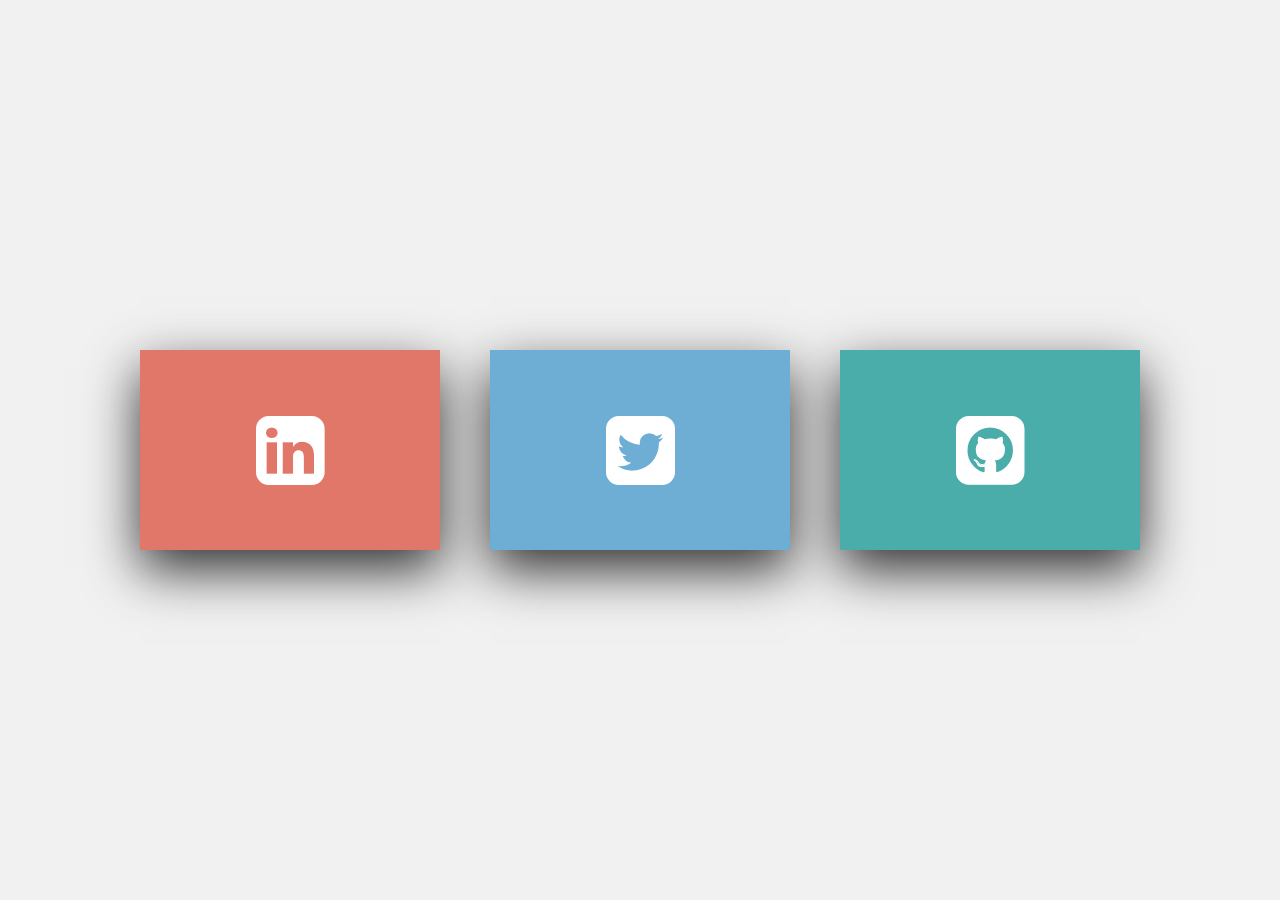
<file: app/View/index.html>
<!DOCTYPE html>
<html>

<head>
    <meta charset="utf-8" />
    <meta http-equiv="X-UA-Compatible" content="IE=edge">
    <title>Cards Hover2</title>
    <meta name="viewport" content="width=device-width, initial-scale=1">
    <link rel="stylesheet" type="text/css" media="screen" href="styleh.css" />
    <link href="https://stackpath.bootstrapcdn.com/font-awesome/4.7.0/css/font-awesome.min.css" rel="stylesheet" integrity="sha384-wvfXpqpZZVQGK6TAh5PVlGOfQNHSoD2xbE+QkPxCAFlNEevoEH3Sl0sibVcOQVnN"
        crossorigin="anonymous">
</head>

<body>
    <div class="container">
        <div class="card">
            <div class="face face1">
                <div class="content">
                    <div class="icon">
                        <i class="fa fa-linkedin-square" aria-hidden="true"></i>
                    </div>
                </div>
            </div>
            <div class="face face2">
                <div class="content">
                    <h3>
                        <a href="#" target="_blank">Card</a>
                    </h3>
                    <p>This is where I network and build my professional protfolio.</p>
                </div>
            </div>
        </div>
        <div class="card">
            <div class="face face1">
                <div class="content">
                    <div class="icon">
                        <i class="fa fa-twitter-square" aria-hidden="true"></i>
                    </div>
                </div>
            </div>
            <div class="face face2">
                <div class="content">
                    <h3>
                        <a href="#" target="_blank">Card</a>
                    </h3>
                    <p>This is where I read news and network with different social groups.</p>
                </div>
            </div>
        </div>
        <div class="card">
            <div class="face face1">
                <div class="content">
                    <div class="icon">
                        <i class="fa fa-github-square" aria-hidden="true"></i>
                    </div>
                </div>
            </div>
            <div class="face face2">
                <div class="content">
                    <h3>
                        <a href="#" target="_blank">Card</a>
                    </h3>
                    <p>This is where I share code and work on projects.</p>
                </div>
            </div>
        </div>
    </div>
</body>

</html>
</file>
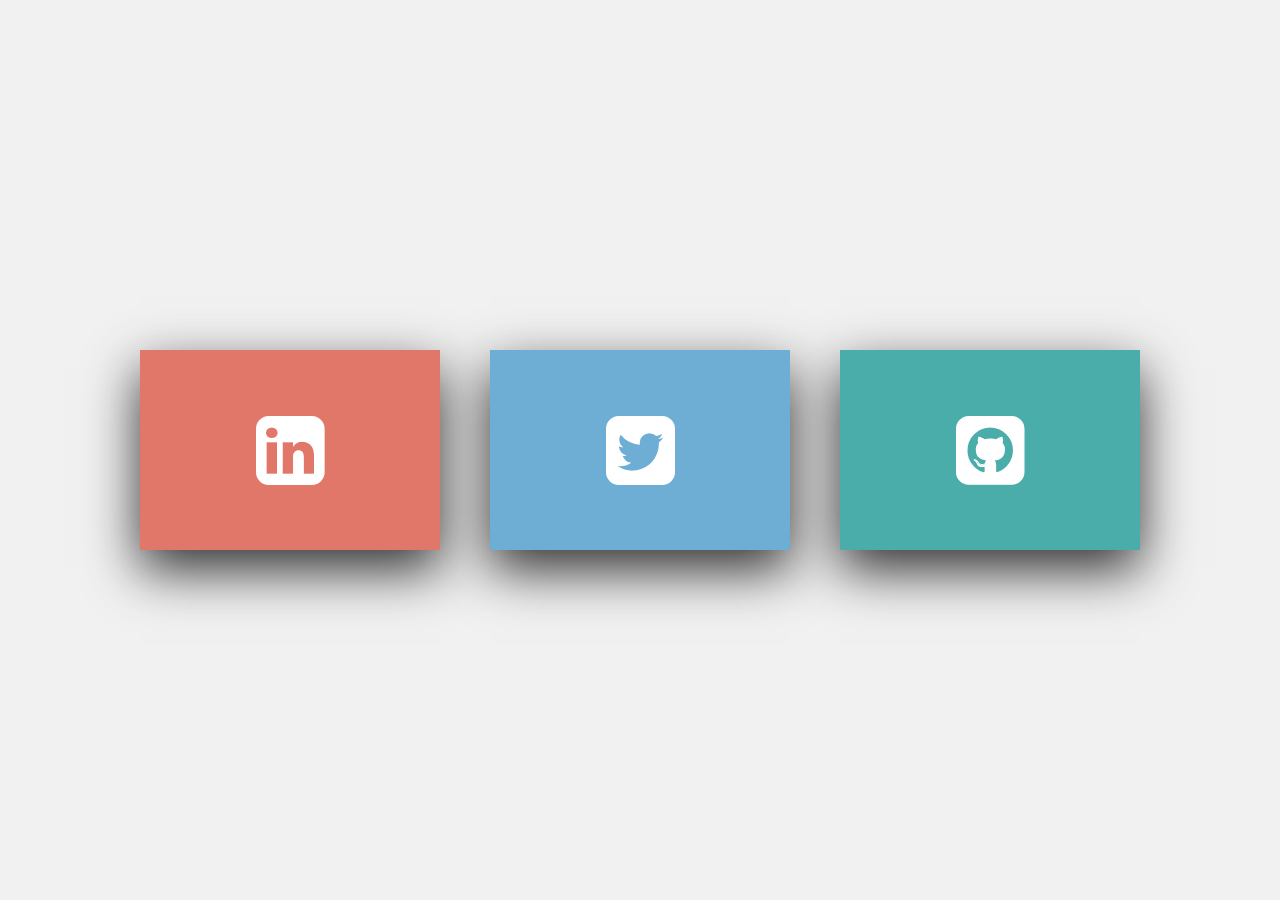
<file: app/View/Backlog · Azultunes_files/index.html>
<!DOCTYPE html>
<html>

<head>
    <meta charset="utf-8" />
    <meta http-equiv="X-UA-Compatible" content="IE=edge">
    <title>Cards Hover2</title>
    <meta name="viewport" content="width=device-width, initial-scale=1">
    <link rel="stylesheet" type="text/css" media="screen" href="style.css" />
    <link href="https://stackpath.bootstrapcdn.com/font-awesome/4.7.0/css/font-awesome.min.css" rel="stylesheet" integrity="sha384-wvfXpqpZZVQGK6TAh5PVlGOfQNHSoD2xbE+QkPxCAFlNEevoEH3Sl0sibVcOQVnN"
        crossorigin="anonymous">
</head>

<body>
    <div class="container">
        <div class="card">
            <div class="face face1">
                <div class="content">
                    <div class="icon">
                        <i class="fa fa-linkedin-square" aria-hidden="true"></i>
                    </div>
                </div>
            </div>
            <div class="face face2">
                <div class="content">
                    <h3>
                        <a href="#" target="_blank">Card</a>
                    </h3>
                    <p>This is where I network and build my professional protfolio.</p>
                </div>
            </div>
        </div>
        <div class="card">
            <div class="face face1">
                <div class="content">
                    <div class="icon">
                        <i class="fa fa-twitter-square" aria-hidden="true"></i>
                    </div>
                </div>
            </div>
            <div class="face face2">
                <div class="content">
                    <h3>
                        <a href="#" target="_blank">Card</a>
                    </h3>
                    <p>This is where I read news and network with different social groups.</p>
                </div>
            </div>
        </div>
        <div class="card">
            <div class="face face1">
                <div class="content">
                    <div class="icon">
                        <i class="fa fa-github-square" aria-hidden="true"></i>
                    </div>
                </div>
            </div>
            <div class="face face2">
                <div class="content">
                    <h3>
                        <a href="#" target="_blank">Card</a>
                    </h3>
                    <p>This is where I share code and work on projects.</p>
                </div>
            </div>
        </div>
    </div>
</body>

</html>
</file>
<file: app/View/styleh.css>
/* author: https://codepen.io/AdamDipinto/pen/JjPmxPe
Adam Dipinto */

body {
    margin: 0;
    padding: 0;
    min-height: 100vh;
    background: #333;
    display: flex;
    justify-content: center;
    align-items: center;   
    font-family: sans-serif;
    background-color: #f1f1f1; 
}

.container {
    width: 1000px;
    position: relative;
    display: flex;
    justify-content: space-between;
}

.container .card {
    position: relative;
    border-radius: 10px;
}

.container .card .icon {
    position: absolute;
    top: 0;
    left: 0;
    width: 100%;
    height: 100%;
    background: #f00;
    transition: 0.7s;
    z-index: 1;
}

.container .card:nth-child(1) .icon {
    background: #e07768;
}

.container .card:nth-child(2) .icon {
    background: #6eadd4;
}

.container .card:nth-child(3) .icon {
    background: #4aada9;
}


.container .card .icon .fa {
    position: absolute;
    top: 50%;
    left: 50%;
    transform: translate(-50%, -50%);
    font-size: 80px;
    transition: 0.7s;
    color: #fff;
}

i {
    position: absolute;
    top: 50%;
    left: 50%;
    transform: translate(-50%, -50%);
    font-size: 80px;
    transition: 0.7s;
    color: #fff;
}

.container .card .face {
    width: 300px;
    height: 200px;
    transition: 0.5s;
}

.container .card .face.face1 {
    position: relative;
    background: #333;
    display: flex;
    justify-content: center;
    align-items: center;
    z-index: 1;
    transform: translateY(100px);
}

.container .card:hover .face.face1{
    background: #ff0057;
    transform: translateY(0px);
}

.container .card .face.face1 .content {
    opacity: 1;
    transition: 0.5s;
}

.container .card:hover .face.face1 .content {
    opacity: 1;
}

.container .card .face.face1 .content i{
    max-width: 100px;
}

.container .card .face.face2 {
    position: relative;
    background: #fff;
    display: flex;
    justify-content: center;
    align-items: center;
    padding: 20px;
    box-sizing: border-box;
    box-shadow: 0 20px 50px rgba(0,0,0,0.8);
    transform: translateY(-100px);
}

.container .card:hover .face.face2{
    transform: translateY(0);
}

.container .card .face.face2 .content p {
    margin: 0;
    padding: 0;
    text-align: center;
    color: #414141;
}

.container .card .face.face2 .content h3 {
    margin: 0 0 10px 0;
    padding: 0;
    color: #fff;
    font-size: 24px;
    text-align: center;
    color: #414141;
} 

.container a {
    text-decoration: none;
    color: #414141;
}
</file>
<file: app/View/Backlog · Azultunes_files/style.css>
/* author: https://codepen.io/AdamDipinto/pen/JjPmxPe
Adam Dipinto */

body {
    margin: 0;
    padding: 0;
    min-height: 100vh;
    background: #333;
    display: flex;
    justify-content: center;
    align-items: center;   
    font-family: sans-serif;
    background-color: #f1f1f1; 
}

.container {
    width: 1000px;
    position: relative;
    display: flex;
    justify-content: space-between;
}

.container .card {
    position: relative;
    border-radius: 10px;
}

.container .card .icon {
    position: absolute;
    top: 0;
    left: 0;
    width: 100%;
    height: 100%;
    background: #f00;
    transition: 0.7s;
    z-index: 1;
}

.container .card:nth-child(1) .icon {
    background: #e07768;
}

.container .card:nth-child(2) .icon {
    background: #6eadd4;
}

.container .card:nth-child(3) .icon {
    background: #4aada9;
}


.container .card .icon .fa {
    position: absolute;
    top: 50%;
    left: 50%;
    transform: translate(-50%, -50%);
    font-size: 80px;
    transition: 0.7s;
    color: #fff;
}

i {
    position: absolute;
    top: 50%;
    left: 50%;
    transform: translate(-50%, -50%);
    font-size: 80px;
    transition: 0.7s;
    color: #fff;
}

.container .card .face {
    width: 300px;
    height: 200px;
    transition: 0.5s;
}

.container .card .face.face1 {
    position: relative;
    background: #333;
    display: flex;
    justify-content: center;
    align-items: center;
    z-index: 1;
    transform: translateY(100px);
}

.container .card:hover .face.face1{
    background: #ff0057;
    transform: translateY(0px);
}

.container .card .face.face1 .content {
    opacity: 1;
    transition: 0.5s;
}

.container .card:hover .face.face1 .content {
    opacity: 1;
}

.container .card .face.face1 .content i{
    max-width: 100px;
}

.container .card .face.face2 {
    position: relative;
    background: #fff;
    display: flex;
    justify-content: center;
    align-items: center;
    padding: 20px;
    box-sizing: border-box;
    box-shadow: 0 20px 50px rgba(0,0,0,0.8);
    transform: translateY(-100px);
}

.container .card:hover .face.face2{
    transform: translateY(0);
}

.container .card .face.face2 .content p {
    margin: 0;
    padding: 0;
    text-align: center;
    color: #414141;
}

.container .card .face.face2 .content h3 {
    margin: 0 0 10px 0;
    padding: 0;
    color: #fff;
    font-size: 24px;
    text-align: center;
    color: #414141;
} 

.container a {
    text-decoration: none;
    color: #414141;
}
</file>
